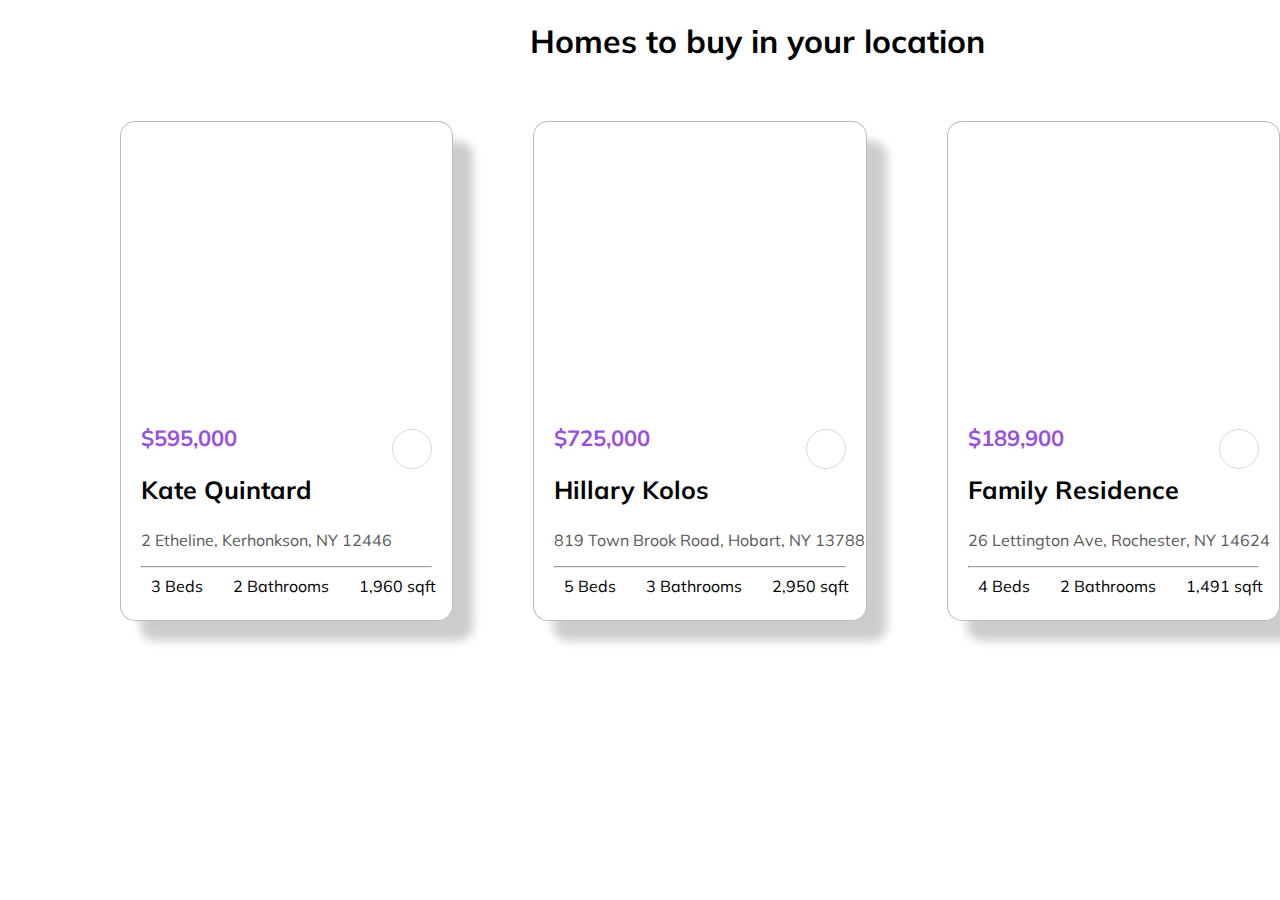
<file: buy.html>
<!DOCTYPE html>
<html lang="en">
<head>
    <meta charset="UTF-8">
    <meta name="viewport" content="width=device-width, initial-scale=1.0">
    <title>Document</title>
    <link rel="preconnect" href="https://fonts.googleapis.com">
	<link rel="preconnect" href="https://fonts.gstatic.com" crossorigin>
	<link href="https://fonts.googleapis.com/css2?family=Mulish:wght@200..1000&display=swap" rel="stylesheet">
	<link rel="stylesheet" href="https://cdnjs.cloudflare.com/ajax/libs/font-awesome/6.6.0/css/all.min.css" integrity="sha512-Kc323vGBEqzTmouAECnVceyQqyqdsSiqLQISBL29aUW4U/M7pSPA/gEUZQqv1cwx4OnYxTxve5UMg5GT6L4JJg==" crossorigin="anonymous" referrerpolicy="no-referrer" />
    <link rel="stylesheet" href="./main.css">
</head>
<body>
    <h1 class="left">Homes to buy in your location</h1>
    <ul class="home-cards-second">
        <li class="seventh-card">
            <br><br><br><br><br><br><br><br><br><br><br><br><br><br>
            <div class="big">
                <div class="comment-wrapper">
                    <h3 class="card-cost">$595,000</h3>
                </div>
                <a href="" class="heart-btn"><i class="fa-regular fa-heart"></i></a>
            </div>
            <h3 class="second-title">Kate Quintard</h3>
            <p class="second-comment">2 Etheline, Kerhonkson, NY 12446</p>
            <div class="line-wrapper">
                <hr class="line">
            </div>
            <div class="exp-wrapper">
                <div class="first-wrapper">
                    <i class="fa-solid fa-bed"></i>
                    <p class="third-comment">3 Beds</p>
                </div>
                <div class="second-wrapper">
                    <i class="fa-solid fa-bath"></i>
                    <p class="third-comment">2 Bathrooms</p>
                </div>
                <div class="third-wrapper">
                    <i class="fa-solid fa-expand"></i>
                    <p class="third-comment">1,960 sqft</p>
                </div>
            </div>
        </li>
        </li>
        <li class="eighth-card">
            <br><br><br><br><br><br><br><br><br><br><br><br><br><br>
            <div class="big">
                <div class="comment-wrapper">
                    <h3 class="card-cost">$725,000</h3>
                </div>
                <a href="" class="heart-btn"><i class="fa-regular fa-heart"></i></a>
            </div>
            <h3 class="second-title">Hillary Kolos</h3>
            <p class="second-comment">819 Town Brook Road, Hobart, NY 13788</p>
            <div class="line-wrapper">
                <hr class="line">
            </div>
            <div class="exp-wrapper">
                <div class="first-wrapper">
                    <i class="fa-solid fa-bed"></i>
                    <p class="third-comment">5 Beds</p>
                </div>
                <div class="second-wrapper">
                    <i class="fa-solid fa-bath"></i>
                    <p class="third-comment">3 Bathrooms</p>
                </div>
                <div class="third-wrapper">
                    <i class="fa-solid fa-expand"></i>
                    <p class="third-comment">2,950 sqft</p>
                </div>
            </div>
        </li>
        <li class="ninth-card">
            <br><br><br><br><br><br><br><br><br><br><br><br><br><br>
            <div class="big">
                <div class="comment-wrapper">
                    <h3 class="card-cost">$189,900</h3>
                </div>
                <a href="" class="heart-btn"><i class="fa-regular fa-heart"></i></a>
            </div>
            <h3 class="second-title">Family Residence</h3>
            <p class="second-comment">26 Lettington Ave, Rochester, NY 14624</p>
            <div class="line-wrapper">
                <hr class="line">
            </div>
            <div class="exp-wrapper">
                <div class="first-wrapper">
                    <i class="fa-solid fa-bed"></i>
                    <p class="third-comment">4 Beds</p>
                </div>
                <div class="second-wrapper">
                    <i class="fa-solid fa-bath"></i>
                    <p class="third-comment">2 Bathrooms</p>
                </div>
                <div class="third-wrapper">
                    <i class="fa-solid fa-expand"></i>
                    <p class="third-comment">1,491 sqft</p>
                </div>
            </div>
        </li>
    </ul>
</body>
</html>
</file>
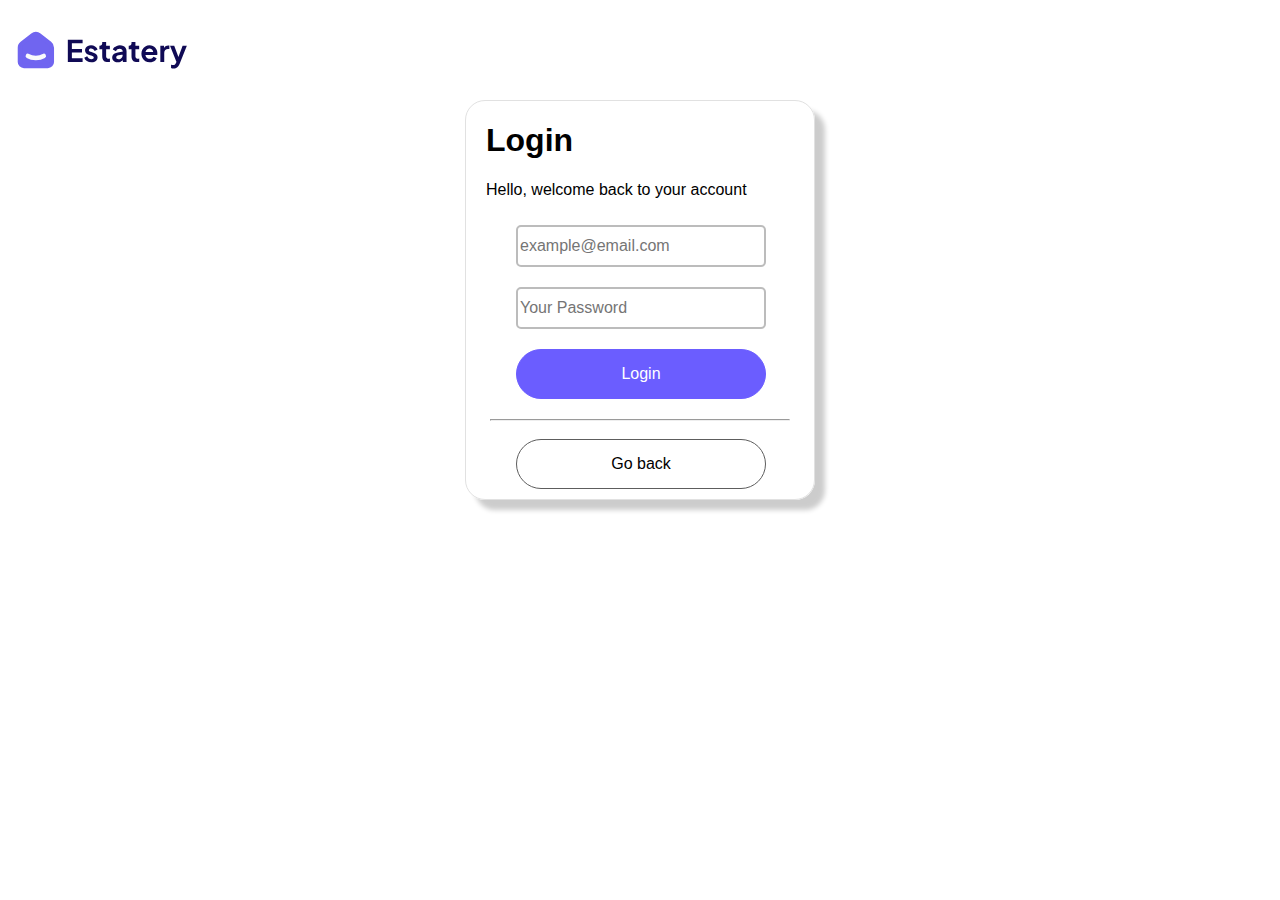
<file: login.html>
<!DOCTYPE html>
<html lang="en">
<head>
    <meta charset="UTF-8">
    <meta name="viewport" content="width=device-width, initial-scale=1.0">
    <title>Document</title>
    <link rel="stylesheet" href="./main.css">
</head>
<body>
    <a class="logo-link" href="./index.html">
        <img class="logo-img" src="./image/Logotype.svg" 
        alt="Site logo image"
        width="200"
        height="100">
    </a>
        <div class="sign-wrapper">
            <h1 class="sign-title">Login</h1>
            <p class="sign-comm">Hello, welcome back to your account</p>
            <input type="email" placeholder="example@email.com" class="sign-email">
            <input type="password" placeholder="Your Password" class="sign-password">
            <button class="sign-btn">Login</button>
            <hr class="sign-line">
            <a href="./index.html"><button class="back-btn">Go back</button></a>
        </div>
</body>
</html>
</file>
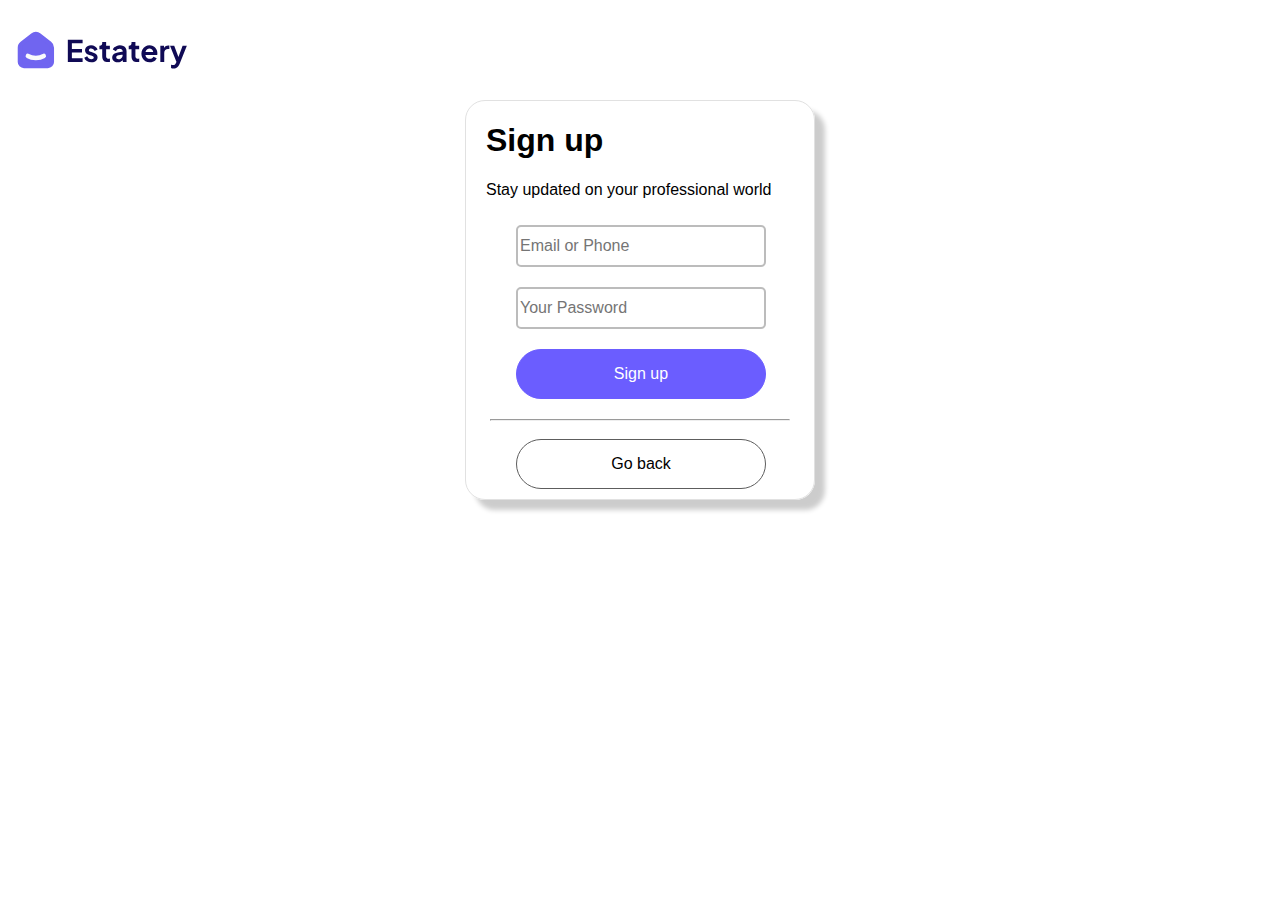
<file: signup.html>
<!DOCTYPE html>
<html lang="en">
<head>
    <meta charset="UTF-8">
    <meta name="viewport" content="width=device-width, initial-scale=1.0">
    <title>Document</title>
    <link rel="stylesheet" href="./main.css">
</head>
<body>
    <a class="logo-link" href="./index.html">
        <img class="logo-img" src="./image/Logotype.svg" 
        alt="Site logo image"
        width="200"
        height="100">
    </a>
        <div class="sign-wrapper">
            <h1 class="sign-title">Sign up</h1>
            <p class="sign-comm">Stay updated on your professional world</p>
            <input type="email" placeholder="Email or Phone" class="sign-email">
            <input type="password" placeholder="Your Password" class="sign-password">
            <button class="sign-btn">Sign up</button>
            <hr class="sign-line">
            <a href="./index.html"><button class="back-btn">Go back</button></a>
        </div>
</body>
</html>
</file>
<file: main.css>
* {
	box-sizing: border-box;
}

body {
	margin: 0;
	font-family: "Mulish", "Arial", sans-serif;
}

img {
	display: block;
}

.container {
	margin-inline: 50px;
	padding-inline: 20px;
}

.site-header {
	padding-block: 10px;
	background-color: rgb(253, 250, 255);
}

.header-wrapper {
	display: flex;
	align-items: center;
}

.logo-link {
	text-decoration-line: none;
}

.header-list {
	display: flex;
	column-gap: 40px;
	margin: 0;
	padding-left: 0;
	list-style-type: none;
}

.header-link {
	color:  #1f153480;
	font-size: 18px;
	margin-top: 30px;
    margin-left: 20px;
	font-weight: 700;
	text-decoration-line: none;
	transition: color 0.3s linear;
}

.header-link:hover {
	color: #7d21d4cc;
}

.header-button1 {
	transition: color 0.3s linear, border-color 0.3s linear;
}

.header-button1:hover {
	color: #7d21d4cc;
	border-color: #7d21d4cc;
}

.hero {
	padding-bottom: 50px;
}

.hero-wrapper {
	display: flex;
	justify-content: space-between;
	align-items: center;
}

.title-box {
	width: 427px;
}

.hero-title {
	margin-block: 0 25px;
	font-size: 48px;
	font-weight: 700;
	line-height: 56px;
}

.text-box {
	width: 440px;
}

.hero-text {
	margin-block: 0 48px;
	font-size: 21px;
	font-weight: 300;
	color: #7d7987;
	line-height: 32px;
}

.hero-link {
	display: block;
	width: 250px;
	padding: 2px 30px;
	font-size: 18px;
	font-weight: 700;
	color: #fff;
	background-color: #7d21d4cc;
    border: solid 1px #7d21d4cc;
	border-radius: 10px;
	text-align: center;
	text-decoration-line: none;
	line-height: 60px;
	transition: color 0.3s linear, background-color 0.3s linear;
    box-shadow: 10px 10px 5px #00000033;
}

.hero-link:hover {
	color: #7d21d4cc;
	background-color: #fff;
}

.hero-link-second {
	display: block;
	width: 300px;
	margin-left: 610px;
	margin-top: 48px;
	padding: 2px 30px;
	font-size: 18px;
	font-weight: 700;
	color: #fff;
	background-color: #100A55;
    border: solid 1px #100A55;
	border-radius: 10px;
	text-align: center;
	text-decoration-line: none;
	line-height: 60px;
	transition: color 0.3s linear, background-color 0.3s linear;
    box-shadow: 10px 10px 5px #00000033;
}

.hero-link-second:hover {
	color: #100A55;
	background-color: #fff;
}

.site-main {
	background: rgb(249, 236, 255);
	height: 2700px;
}

.ghjo { 
	margin-top: 100px;
	background-color: #100A55;
	padding-top: 100px;
	height: 750px;
}


.shuto-comment {
	color: #818181;
	text-align: center;
	font-size: 16px;
	font-weight: 400px;
}

.input {
	background-color: white;
	border-radius: 20px;
}

.input-form {
	border: none;
	margin-left: 24px;
	margin-top: 27px;
	font-size: 16px;
	margin-bottom: 27px;
	margin-right: 140px;
}

.input-btn {
	background-color: #7065F0;
	color: white;
	border: none;
	font-size: 14px;
	border-radius: 10px;
	padding: 12px 40px;
}

.list {
	display: inline-flex;
	justify-content: center;
	align-items: center;
	gap: 52px;
	width: 928px;
	margin-top: 64px;
	margin-left: 300px;
	list-style-type: none;
}

.list-title {
	color: white;
	margin-bottom: 0;
	margin-top: 0;
	font-size: 40px;
	font-weight: 700px;
	text-align: center;
}

.list-comment {
	color: #7d7575;
	font-size: 16px;
	font-weight: 400px;
	text-align: center;
}

.horizontal {
	width: 1440px;
	height: 1.5px;
	background: #312F4B;
}

.vertical {
	width: 1.5px;
	height: 80px;
	background: #FFF;
}

.upper-title {
	margin-bottom: 0;
}

.hole-title {
	width: 444px;
}

.white-title {
	color: #fff;
	font-size: 40px;
	margin: 0;
	font-weight: 700px;
}

.box-wrapper {
	display: flex;
}

.wrapper-wtf {
	margin-inline: 160px;
}

.exp-wtf {
	width: 406px;
	font-size: 16px;
	font-weight: 400px;
	color: rgba(255, 255, 255, 0.679);
}

.infor-card-wrapper {
	display: flex;
}

.infor-card-first {
	display: flex;
	width: 536px;
	height: 194px;
	margin-left: 140px;
	margin-bottom: 64px ;
	padding-left: 32px;
	padding-top: 32px;
	list-style-type: none;
	background-color: #3D3972;
	border-radius: 10px;
    box-shadow: 20px 20px 10px #00000033;
}

.infor-card-second {
	display: flex;
	width: 536px;
	height: 194px;
	margin-left: 100px;
	padding-left: 32px;
	padding-top: 32px;
	list-style-type: none;
	background-color: #ffffff;
    box-shadow: 20px 20px 10px #00000033;
	border-radius: 10px;
}

.card-info-title {
	color: #fff;
	margin: 0;
	font-size: 24px;
	font-weight: 700px;
}

.card-info-title-second {
	margin: 0;
	font-size: 24px;
	font-weight: 700px;
}

.card-info-comment {
	color: white;
	font-size: 16px;
}

.card-info-comment-second {
	font-size: 16px;
}

.card-information {
	margin-left: 24px;
}

.icon-box {
	width: 64px;
	height: 64px;
	border: none;
	border-radius: 50px;
	padding-left: 15px;
	background-color: #100A55;
}

.icon-box-second {
	width: 64px;
	height: 64px;
	border: solid 1px rgba(107, 107, 107, 0.389);
	border-radius: 50px;
	padding-left: 15px;
	background-color: #CBC9DA;
}

.wrapper-wtf {
	display: flex;
	justify-content: space-between;
}

.space {
	color: #100A55;
}

.blue-title {
	color: #7065F0;
	margin: 0;
	font-size: 40px;
	font-weight: 700px;
}

.site-footer {
	padding-block: 123px 109px;
	background-image: linear-gradient(183deg, #ffffff -8.57%, #ffffff 82.96%);
}

.footer-wrapper {
	display: flex;
}

.footer-list {
	display: flex;
	column-gap: 177px;
	margin-top: 0;
	margin-left: 177px;
	padding-left: 0;
	list-style-type: none;
}

.footer-item {
	display: flex;
	flex-direction: column;
}

.footer-strong {
	color: #000000;
	font-size: 20px;
	line-height: 60px;
}

.footer-strong-second {
	margin-top: 30px;
	color: #000000;
	font-size: 20px;
	line-height: 60px;
}

.footer-link {
	color: #000000;
	font-size: 18px;
	font-weight: 300;
	line-height: 38px;
	text-decoration-line: none;
}

.header-button1 {
	display: flex;
    width: 100px;
    height: 50px;
	margin-top: 12px;
    margin-left: 360px;
	margin-right: 0;
    padding-inline: 27px;
    padding-block: 15px;
    color: black;
    font-weight: 700;
    border: solid 1px rgb(100, 100, 100);
    border-radius: 10px;
    text-decoration-line: none;
    box-shadow: 10px 10px 5px #00000033;
}

.header-button2 {
	display: flex;
    width: 100px;
    height: 50px;
	margin-top: 12px;
	margin-left: 10px;
	padding-left: 20px;
    padding-block: 15px;
    color: white;
    background-color: #7d21d4cc;
    border: solid 1px #7d21d4cc;
    border-radius: 10px;
    text-decoration-line: none;
	transition: color 0.3s linear, background-color 0.3s linear;
    box-shadow: 10px 10px 5px #00000033;
}

.header-button2:hover {
	color: #7d21d4cc;
	background-color: #fff;
}

.header-item {
    padding-block: 25px;
}

.header-item2 {
	margin-left: 0;
}

.marco-title {
	text-align: center;
	margin-top: 25px;
	margin-bottom: 0;
	font-size: 48px;
	font-weight: 700;
	line-height: 56px;
}

.marco {
	background: rgb(249, 236, 255);
}

.marco-info {
	text-align: center;
	font-size: 20px;
	margin-top: 0;
	line-height: 56px;
}

.first-card {
	width: 370px;
	height: 440px;
	margin-left: 80px;
	background-image: url(./image/1-card.svg);
	background-repeat: no-repeat;
	background-position: contain;
	background-size: contain;
	list-style-type: none;
	border: solid 1px rgba(125, 125, 125, 0.526);
	border-radius: 15px;
    box-shadow: 20px 20px 10px #00000033;
}

.second-card {
	width: 370px;
	height: 440px;
	margin-left: 80px;
	background-image: url(./image/2-card.svg);
	background-repeat: no-repeat;
	background-position: contain;
	background-size: contain;
	list-style-type: none;
	border: solid 1px rgba(125, 125, 125, 0.526);
	border-radius: 15px;
    box-shadow: 20px 20px 10px #00000033;
}

.third-card {
	width: 370px;
	height: 440px;
	margin-left: 80px;
	background-image: url(./image/3-card.svg);
	background-repeat: no-repeat;
	background-position: contain;
	background-size: contain;
	list-style-type: none;
	border: solid 1px rgba(125, 125, 125, 0.526);
	border-radius: 15px;
    box-shadow: 20px 20px 10px #00000033;
}

.forth-card {
	width: 370px;
	height: 440px;
	margin-left: 80px;
	background-image: url(./image/4-card.svg);
	background-repeat: no-repeat;
	background-position: contain;
	background-size: contain;
	list-style-type: none;
	border: solid 1px rgba(125, 125, 125, 0.526);
	border-radius: 15px;
    box-shadow: 20px 20px 10px #00000033;
}

.fifth-card {
	width: 370px;
	height: 440px;
	margin-left: 80px;
	background-image: url(./image/5-card.svg);
	background-repeat: no-repeat;
	background-position: contain;
	background-size: contain;
	list-style-type: none;
	border: solid 1px rgba(125, 125, 125, 0.526);
	border-radius: 15px;
    box-shadow: 20px 20px 10px #00000033;
}

.sixth-card {
	width: 370px;
	height: 440px;
	margin-left: 80px;
	background-image: url(./image/6-card.svg);
	background-repeat: no-repeat;
	background-position: contain;
	background-size: contain;
	list-style-type: none;
	border: solid 1px rgba(125, 125, 125, 0.526);
	border-radius: 15px;
    box-shadow: 20px 20px 10px #00000033;
}

.seventh-card {
	width: 370px;
	height: 500px;
	margin-left: 80px;
	background-image: url(https://photos.zillowstatic.com/fp/05a2514e72d80de0cbab16c59b03cc34-p_e.webp);
	background-repeat: no-repeat;
	background-position: contain;
	background-size: contain;
	list-style-type: none;
	border: solid 1px rgba(125, 125, 125, 0.526);
	border-radius: 15px;
    box-shadow: 20px 20px 10px #00000033;
}

.eighth-card {
	width: 370px;
	height: 500px;
	margin-left: 80px;
	background-image: url(https://photos.zillowstatic.com/fp/489ba038ccc597c4bb8aa01f01a4dc79-p_e.webp);
	background-repeat: no-repeat;
	background-position: contain;
	background-size: contain;
	list-style-type: none;
	border: solid 1px rgba(125, 125, 125, 0.526);
	border-radius: 15px;
    box-shadow: 20px 20px 10px #00000033;
}

.ninth-card {
	width: 370px;
	height: 500px;
	margin-left: 80px;
	background-image: url(https://photos.zillowstatic.com/fp/41d8a1fbf8d6d3d2f552ed0aa5c78743-p_e.webp);
	background-repeat: no-repeat;
	background-position: contain;
	background-size: contain;
	list-style-type: none;
	border: solid 1px rgba(125, 125, 125, 0.526);
	border-radius: 15px;
    box-shadow: 20px 20px 10px #00000033;
}

	.card-cost {
		color: #7d21d4cc;
		font-size: 22px;
		font-weight: 1000px;
	}

	.card-word {
		margin-top: 27px;
		margin-left: 7px;
		color: #595959;
	}

.comment-wrapper {
	display: flex;
}

.card-image {
	margin-top: 1px;
}

.big {
	display: flex;
	margin-inline: 20px;
	justify-content: space-between;
}

i {
	color: #7d21d4cc;
}

.heart-btn {
	width: 40px;
	height: 40px;
	margin-top: 27px;
	padding-inline: 12px;
	padding-block: 9px;
	border: solid 1px #8a8a8a55;
	border-radius: 50%;
}

.second-title {
	margin-top: 0;
	margin-left: 20px;
	font-size: 25px;
}

.second-comment {
	margin-top: 0;
	margin-left: 20px;
	color: #595959;
}

.line-wrapper {
	margin-inline: 20px;
}

.line {
	color: #8383839d;
}

.exp-wrapper {
	display: flex;
}

.third-comment {
	margin-top: 0;
	margin-left: 10px;
}

.first-wrapper {
	display: flex;
	margin-left: 20px;
}

.second-wrapper {
	display: flex;
	margin-left: 20px;
}

.third-wrapper {
	display: flex;
	margin-left: 20px;
}

.home-cards-first {
	display: flex;
	margin-top: 60px;
}

.home-cards-second {
	display: flex;
	margin-top: 60px;
}

.website {
	margin-top: 40px;
	margin-left: 150px;
	color: #595959;
}

.sign-wrapper {
	width: 350px;
	height: 400px;
	margin-inline: auto;
	border: solid 1px rgb(225, 225, 225);
	border-radius: 20px;
    box-shadow: 10px 10px 5px #00000033;
}

.sign-title {
	margin-left: 20px;
}

.sign-comm {
	margin-left: 20px;
}

.sign-email {
	padding-block: 10px;
	width: 250px;
	margin-top: 10px;
	font-size: 16px;
	margin-left: 50px;
	border: solid 2px rgb(188, 188, 188);
	border-radius: 5px;
}

.sign-password {
	padding-block: 10px;
	width: 250px;
	font-size: 16px;
	margin-top: 20px;
	margin-left: 50px;
	border: solid 2px rgb(188, 188, 188);
	border-radius: 5px;
}

.sign-btn {
	width: 250px;
	height: 50px;
	margin-left: 50px;
	margin-top: 20px;
	color: white;
	font-size: 16px;
	background-color: #6b5dff;
	border: solid 1px #6b5dff;
	transition: color 0.3s linear, background-color 0.3s linear;
	border-radius: 50px;
}

.sign-btn:hover {
	color: #6b5dff;
	background-color: #fff;
}

.back-btn {
	width: 250px;
	height: 50px;
	margin-left: 50px;
	margin-top: 10px;
	color: rgb(0, 0, 0);
	font-size: 16px;
	background-color: #ffffff;
	border: solid 1px #5d5d5d;
	transition: color 0.3s linear, background-color 0.3s linear;
	border-radius: 50px;
}

.sign-line {
	width: 300px;
	margin-top: 20px;
}

.left {
	margin-left: 530px;
}

.right {
	margin-left: 480px;
}
</file>
